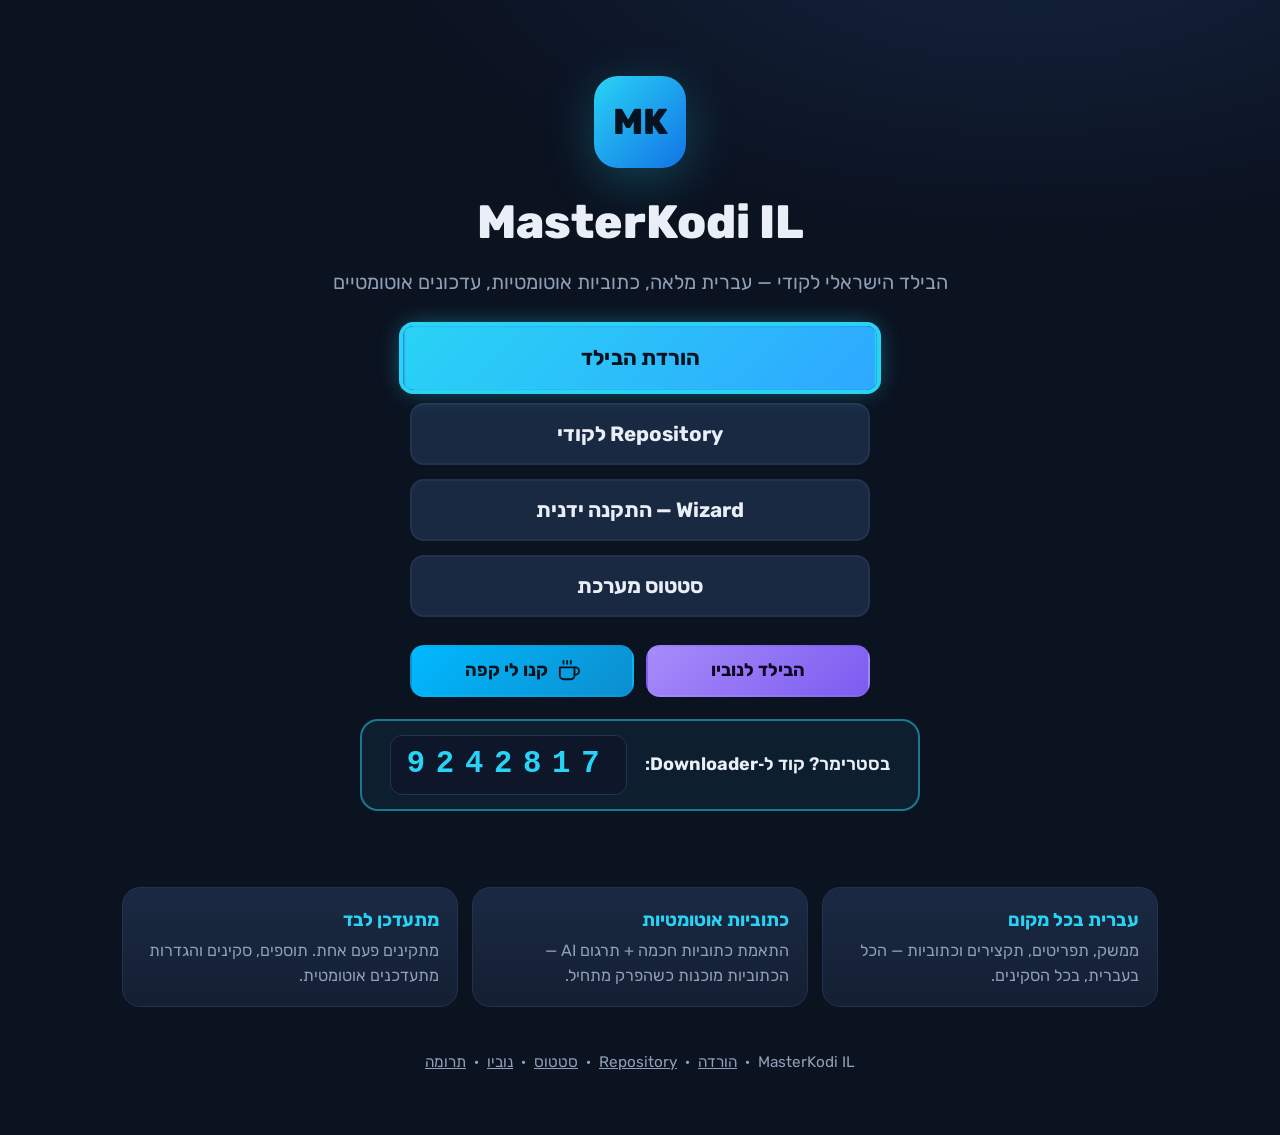
<file: index.html>
<!DOCTYPE html>
<html lang="he" dir="rtl">
<head>
<meta charset="UTF-8">
<meta name="viewport" content="width=device-width, initial-scale=1.0">
<title>MasterKodi IL — הבילד הישראלי לקודי</title>
<link rel="preconnect" href="https://fonts.gstatic.com" crossorigin>
<link href="https://fonts.googleapis.com/css2?family=Rubik:wght@400;600;700;800&display=swap" rel="stylesheet">
<link rel="stylesheet" href="assets/site.css?v=2">
<style>
  .hero { text-align: center; padding: 48px 0 34px; }
  .hero .biglogo {
    width: 92px; height: 92px; border-radius: 24px; margin: 0 auto 18px;
    background: linear-gradient(135deg, var(--accent) 0%, #1273e6 100%);
    display: grid; place-items: center; font-weight: 800; font-size: 2rem; color: #06121f;
    box-shadow: 0 12px 50px rgba(41,211,245,.25);
  }
  .hero h1 { font-size: 2.6rem; font-weight: 800; }
  .hero p { color: var(--muted); font-size: 1.1rem; margin-top: 8px; }
  .cta { display: flex; flex-direction: column; gap: 14px; max-width: 460px; margin: 30px auto 0; }
  .feat { display: grid; gap: 14px; margin-top: 42px; }
  @media (min-width: 760px) { .feat { grid-template-columns: repeat(3, 1fr); } }
  .feat .card { padding: 18px; }
  .dlcode {
    display: flex; flex-wrap: wrap; align-items: center; justify-content: center; gap: 10px 18px;
    border: 2px solid rgba(41,211,245,.5); background: rgba(41,211,245,.07);
    border-radius: var(--radius); padding: 14px 20px; margin: 22px auto 0; max-width: 560px; text-align: center;
  }
  .dlcode .lbl { font-size: 1rem; font-weight: 600; }
  .dlcode .code {
    font-family: Consolas, Menlo, monospace; direction: ltr;
    font-size: 1.7rem; font-weight: 800; letter-spacing: .35em; padding-inline-start: .35em;
    color: var(--accent); background: var(--bg2); border: 1px solid var(--line);
    border-radius: 12px; padding: 5px 16px;
  }
  .feat h3 { font-size: 1.02rem; margin-bottom: 4px; color: var(--accent); }
  .feat p { font-size: .9rem; color: var(--muted); }

  /* Nuvio + support: a compact pair under the main CTAs, so they are reachable
     without scrolling but never compete with "הורדת הבילד" */
  .herolinks { display: grid; grid-template-columns: 1fr 1fr; gap: 12px; margin-top: 14px; }
  .herolinks .btn { min-height: 52px; font-size: 1rem; padding: 10px 14px; }
  .herolinks .btn svg { width: 22px; height: 22px; flex: none; }

</style>
</head>
<body>
<div class="wrap">

  <div class="hero">
    <div class="biglogo">MK</div>
    <h1>MasterKodi IL</h1>
    <p>הבילד הישראלי לקודי — עברית מלאה, כתוביות אוטומטיות, עדכונים אוטומטיים</p>

    <div class="cta">
      <a class="btn" id="firstfocus" href="download/">הורדת הבילד</a>
      <a class="btn secondary" href="repository/">Repository לקודי</a>
      <a class="btn secondary" href="wizard/">Wizard — התקנה ידנית</a>
      <a class="btn secondary" href="status/">סטטוס מערכת</a>

      <div class="herolinks">
        <a class="btn nuvio" href="https://asafnuvio.asaf27064.workers.dev/"
           target="_blank" rel="noopener">הבילד לנוביו</a>
        <a class="btn kofi" href="https://ko-fi.com/A6U326F2LR"
           target="_blank" rel="noopener">
          <svg width="24" height="24" viewBox="0 0 24 24" fill="none" stroke="currentColor" stroke-width="2"
               stroke-linecap="round" stroke-linejoin="round" aria-hidden="true">
            <path d="M18 8h1a4 4 0 0 1 0 8h-1"></path>
            <path d="M2 8h16v9a4 4 0 0 1-4 4H6a4 4 0 0 1-4-4Z"></path>
            <line x1="6" y1="1" x2="6" y2="4"></line>
            <line x1="10" y1="1" x2="10" y2="4"></line>
            <line x1="14" y1="1" x2="14" y2="4"></line>
          </svg>
          קנו לי קפה
        </a>
      </div>
    </div>

    <div class="dlcode">
      <span class="lbl">בסטרימר? קוד ל‑<b>Downloader</b>:</span>
      <span class="code">9242817</span>
    </div>
  </div>

  <div class="feat">
    <div class="card">
      <h3>עברית בכל מקום</h3>
      <p>ממשק, תפריטים, תקצירים וכתוביות — הכל בעברית, בכל הסקינים.</p>
    </div>
    <div class="card">
      <h3>כתוביות אוטומטיות</h3>
      <p>התאמת כתוביות חכמה + תרגום AI — הכתוביות מוכנות כשהפרק מתחיל.</p>
    </div>
    <div class="card">
      <h3>מתעדכן לבד</h3>
      <p>מתקינים פעם אחת. תוספים, סקינים והגדרות מתעדכנים אוטומטית.</p>
    </div>
  </div>


  <div class="footer">MasterKodi IL &nbsp;·&nbsp; <a href="download/">הורדה</a> &nbsp;·&nbsp; <a href="repository/">Repository</a> &nbsp;·&nbsp; <a href="status/">סטטוס</a> &nbsp;·&nbsp; <a href="https://asafnuvio.asaf27064.workers.dev/" target="_blank" rel="noopener">נוביו</a> &nbsp;·&nbsp; <a href="https://ko-fi.com/A6U326F2LR" target="_blank" rel="noopener">תרומה</a></div>
</div>
<script>
  var f = document.getElementById('firstfocus');
  if (f) setTimeout(function () { f.focus(); }, 300);
</script>
</body>
</html>
</file>
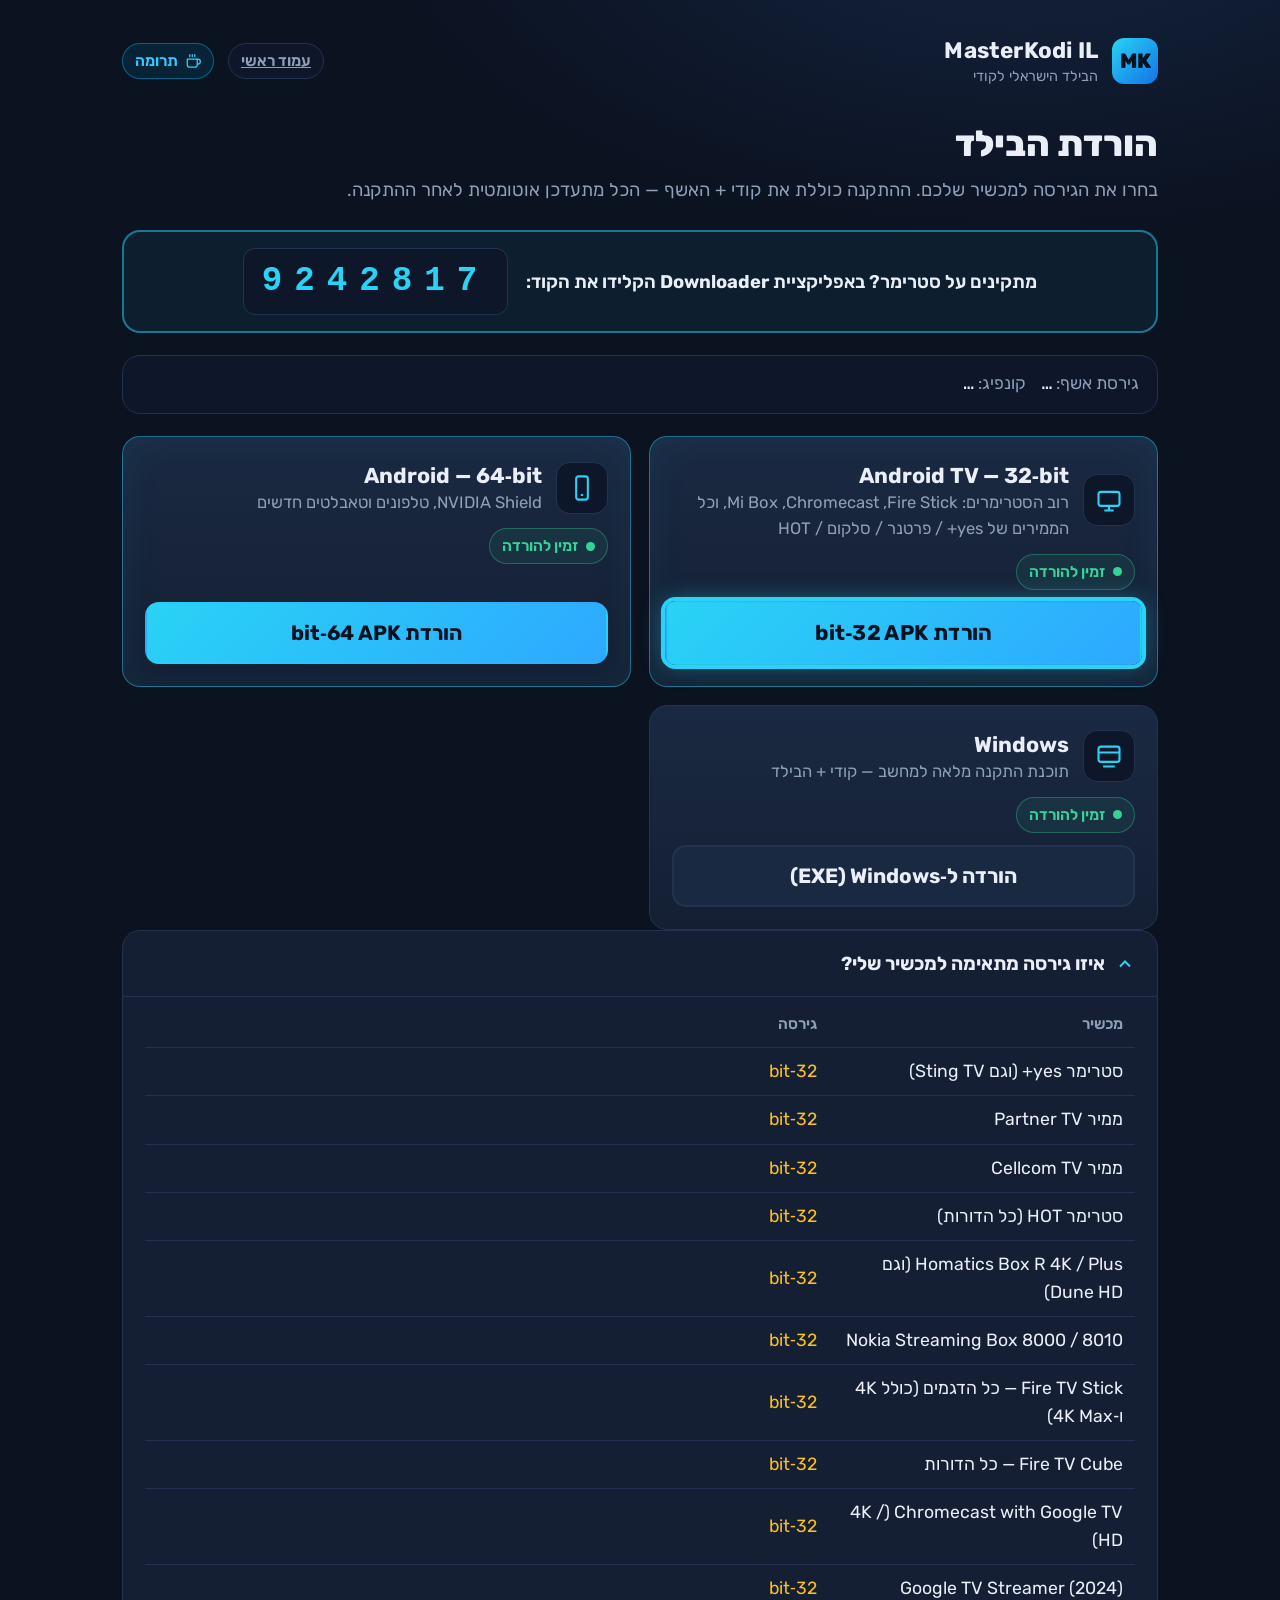
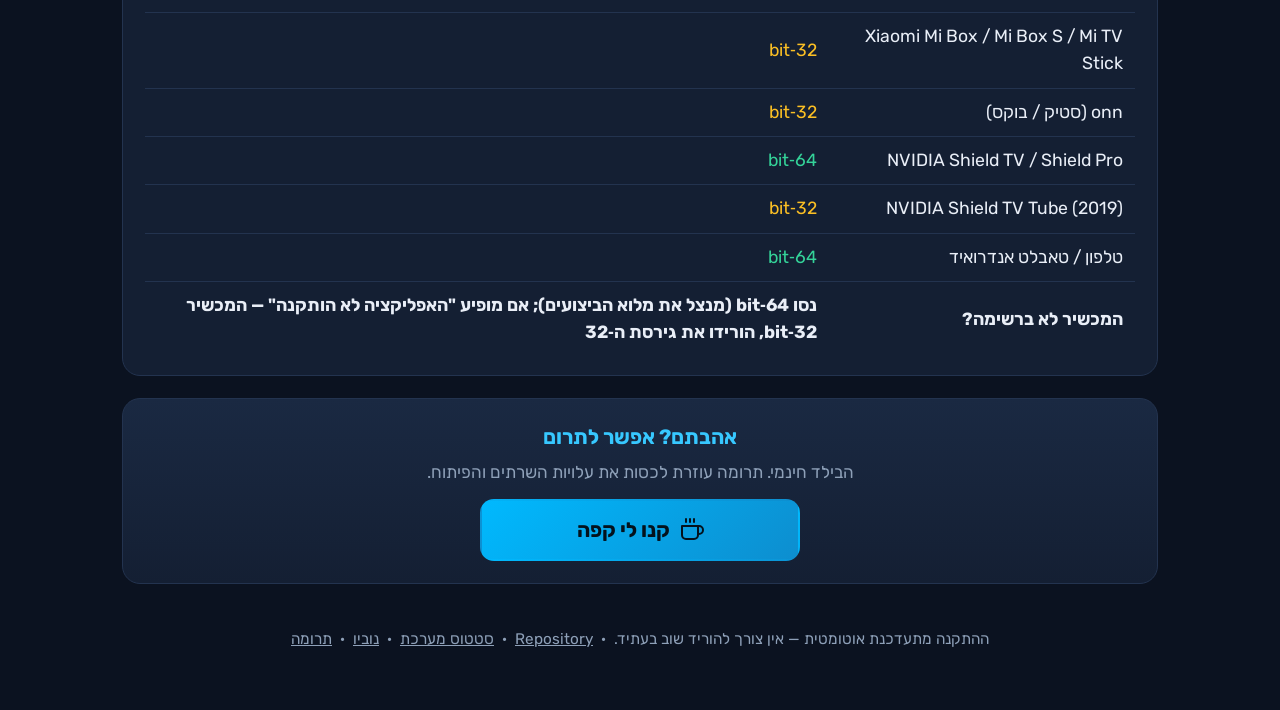
<file: download/index.html>
<!DOCTYPE html>
<html lang="he" dir="rtl">
<head>
<meta charset="UTF-8">
<meta name="viewport" content="width=device-width, initial-scale=1.0">
<title>הורדה — MasterKodi IL</title>
<link rel="preconnect" href="https://fonts.gstatic.com" crossorigin>
<link href="https://fonts.googleapis.com/css2?family=Rubik:wght@400;600;700;800&display=swap" rel="stylesheet">
<link rel="stylesheet" href="../assets/site.css?v=2">
<style>
  .statusbar {
    display: flex; flex-wrap: wrap; align-items: center; gap: 10px 16px;
    border: 1px solid var(--line); background: var(--bg2);
    border-radius: var(--radius); padding: 14px 18px; margin-bottom: 22px;
    font-size: .95rem;
  }
  .statusbar .kv { color: var(--muted); }
  .statusbar .kv b { color: var(--text); font-weight: 700; }
  .dl-card { display: flex; flex-direction: column; gap: 12px; height: 100%; }
  .dl-card .head { display: flex; align-items: center; gap: 14px; }
  .dl-card .ico {
    width: 52px; height: 52px; border-radius: 14px; flex: none;
    background: var(--bg2); border: 1px solid var(--line);
    display: grid; place-items: center; color: var(--accent);
  }
  .dl-card h3 { font-size: 1.2rem; }
  .dl-card .sub { color: var(--muted); font-size: .92rem; margin-top: -2px; }
  .dl-card .meta { display: flex; flex-wrap: wrap; gap: 8px; align-items: center; min-height: 30px; }
  .dl-card .btn { margin-top: auto; }
  .primary-card { border-color: rgba(41,211,245,.45); box-shadow: 0 0 40px rgba(41,211,245,.07) inset; }
  .hint { font-size: .85rem; color: var(--muted); }
  details.dev summary .chev { transition: transform .15s; color: var(--accent); flex: none; }
  details.dev[open] summary .chev { transform: rotate(180deg); }
  .dlcode {
    display: flex; flex-wrap: wrap; align-items: center; justify-content: center; gap: 10px 18px;
    border: 2px solid rgba(41,211,245,.5); background: rgba(41,211,245,.07);
    border-radius: var(--radius); padding: 16px 20px; margin-bottom: 22px; text-align: center;
  }
  .dlcode .lbl { font-size: 1.02rem; font-weight: 600; }
  .dlcode .code {
    font-family: Consolas, Menlo, monospace; direction: ltr;
    font-size: 1.9rem; font-weight: 800; letter-spacing: .35em; padding-inline-start: .35em;
    color: var(--accent); background: var(--bg2); border: 1px solid var(--line);
    border-radius: 12px; padding: 6px 18px;
  }
</style>
</head>
<body>
<div class="wrap">

  <div class="site-head">
    <div class="logo">MK</div>
    <div>
      <div class="t1">MasterKodi IL</div>
      <div class="t2">הבילד הישראלי לקודי</div>
    </div>
    <div class="spacer"></div>
    <a class="badge" href="../">עמוד ראשי</a>
    <a class="badge kofi" href="https://ko-fi.com/A6U326F2LR" target="_blank" rel="noopener" title="תרומה לפרויקט"><svg width="24" height="24" viewBox="0 0 24 24" fill="none" stroke="currentColor" stroke-width="2" stroke-linecap="round" stroke-linejoin="round" aria-hidden="true"><path d="M18 8h1a4 4 0 0 1 0 8h-1"></path><path d="M2 8h16v9a4 4 0 0 1-4 4H6a4 4 0 0 1-4-4Z"></path><line x1="6" y1="1" x2="6" y2="4"></line><line x1="10" y1="1" x2="10" y2="4"></line><line x1="14" y1="1" x2="14" y2="4"></line></svg> תרומה</a>
  </div>

  <h1 class="page">הורדת הבילד</h1>
  <p class="lead">בחרו את הגירסה למכשיר שלכם. ההתקנה כוללת את קודי + האשף — הכל מתעדכן אוטומטית לאחר ההתקנה.</p>

  <div class="dlcode">
    <span class="lbl">מתקינים על סטרימר? באפליקציית <b>Downloader</b> הקלידו את הקוד:</span>
    <span class="code">9242817</span>
  </div>

  <!-- live status -->
  <div class="statusbar" id="statusbar">
    <span class="badge" id="global-badge"><span class="dot"></span><span id="global-badge-text">בודק סטטוס…</span></span>
    <span class="kv">גירסת אשף: <b id="wiz-ver" class="mono">…</b></span>
    <span class="kv">קונפיג: <b id="cfg-ver" class="mono">…</b></span>
    <span class="kv" id="fleet-updated"></span>
  </div>

  <div class="grid g2">

    <!-- Android 32 - most streamers -->
    <div class="card dl-card primary-card">
      <div class="head">
        <div class="ico">
          <svg width="28" height="28" viewBox="0 0 24 24" fill="none" stroke="currentColor" stroke-width="1.8"><rect x="3" y="5" width="18" height="12" rx="2"/><path d="M8 21h8M12 17v4"/></svg>
        </div>
        <div>
          <h3>Android TV — 32‑bit</h3>
          <div class="sub">רוב הסטרימרים: Fire Stick‏, Chromecast‏, Mi Box‏, וכל הממירים של yes+‏ / פרטנר / סלקום / HOT</div>
        </div>
      </div>
      <div class="meta">
        <span class="badge" data-badge="apk32"><span class="dot"></span><span data-badge-text="apk32">…</span></span>
        <span class="hint" data-built="MasterKodiIL-armeabi-v7a.apk"></span>
      </div>
      <a class="btn" id="firstfocus" href="https://github.com/asaf27064/MasterKodi-IL-Build/releases/download/installers/MasterKodiIL-armeabi-v7a.apk">
        הורדת APK ‏32‑bit
      </a>
    </div>

    <!-- Android 64 -->
    <div class="card dl-card primary-card">
      <div class="head">
        <div class="ico">
          <svg width="28" height="28" viewBox="0 0 24 24" fill="none" stroke="currentColor" stroke-width="1.8"><rect x="7" y="2" width="10" height="20" rx="2"/><path d="M11 18h2"/></svg>
        </div>
        <div>
          <h3>Android — 64‑bit</h3>
          <div class="sub">NVIDIA Shield‏, טלפונים וטאבלטים חדשים</div>
        </div>
      </div>
      <div class="meta">
        <span class="badge" data-badge="apk"><span class="dot"></span><span data-badge-text="apk">…</span></span>
        <span class="hint" data-built="MasterKodiIL-arm64-v8a.apk"></span>
      </div>
      <a class="btn" href="https://github.com/asaf27064/MasterKodi-IL-Build/releases/download/installers/MasterKodiIL-arm64-v8a.apk">
        הורדת APK ‏64‑bit
      </a>
    </div>

    <!-- Windows -->
    <div class="card dl-card">
      <div class="head">
        <div class="ico">
          <svg width="28" height="28" viewBox="0 0 24 24" fill="none" stroke="currentColor" stroke-width="1.8"><rect x="3" y="4" width="18" height="13" rx="2"/><path d="M3 9h18M7 21h10"/></svg>
        </div>
        <div>
          <h3>Windows</h3>
          <div class="sub">תוכנת התקנה מלאה למחשב — קודי + הבילד</div>
        </div>
      </div>
      <div class="meta">
        <span class="badge" data-badge="exe"><span class="dot"></span><span data-badge-text="exe">…</span></span>
        <span class="hint" data-built="MasterKodiIL_Setup.exe"></span>
      </div>
      <a class="btn secondary" href="https://github.com/asaf27064/MasterKodi-IL-Build/releases/download/installers/MasterKodiIL_Setup.exe">
        הורדה ל‑Windows‏ (EXE)
      </a>
    </div>


  </div>

    <!-- which device -->
    <details class="dev card" style="padding:0" open>
      <summary>
        <svg class="chev" width="20" height="20" viewBox="0 0 24 24" fill="none" stroke="currentColor" stroke-width="2.4"><path d="M6 9l6 6 6-6"/></svg>
        איזו גירסה מתאימה למכשיר שלי?
      </summary>
      <div class="inner">
        <table class="clean">
          <tr><th>מכשיר</th><th>גירסה</th></tr>
          <tr><td>סטרימר yes+‏ (וגם Sting TV)</td><td style="color:var(--warn)">32‑bit</td></tr>
          <tr><td>ממיר Partner TV</td><td style="color:var(--warn)">32‑bit</td></tr>
          <tr><td>ממיר Cellcom TV</td><td style="color:var(--warn)">32‑bit</td></tr>
          <tr><td>סטרימר HOT‏ (כל הדורות)</td><td style="color:var(--warn)">32‑bit</td></tr>
          <tr><td>Homatics Box R 4K / Plus‏ (וגם Dune HD)</td><td style="color:var(--warn)">32‑bit</td></tr>
          <tr><td>Nokia Streaming Box 8000 / 8010</td><td style="color:var(--warn)">32‑bit</td></tr>
          <tr><td>Fire TV Stick — כל הדגמים (כולל 4K ו‑4K Max)</td><td style="color:var(--warn)">32‑bit</td></tr>
          <tr><td>Fire TV Cube — כל הדורות</td><td style="color:var(--warn)">32‑bit</td></tr>
          <tr><td>Chromecast with Google TV‏ (4K / HD)</td><td style="color:var(--warn)">32‑bit</td></tr>
          <tr><td>Google TV Streamer (2024)</td><td style="color:var(--warn)">32‑bit</td></tr>
          <tr><td>Xiaomi Mi Box / Mi Box S / Mi TV Stick</td><td style="color:var(--warn)">32‑bit</td></tr>
          <tr><td>onn‏ (סטיק / בוקס)</td><td style="color:var(--warn)">32‑bit</td></tr>
          <tr><td>NVIDIA Shield TV / Shield Pro</td><td style="color:var(--good)">64‑bit</td></tr>
          <tr><td>NVIDIA Shield TV Tube (2019)</td><td style="color:var(--warn)">32‑bit</td></tr>
          <tr><td>טלפון / טאבלט אנדרואיד</td><td style="color:var(--good)">64‑bit</td></tr>
          <tr><td><b>המכשיר לא ברשימה?</b></td><td><b>נסו 64‑bit (מנצל את מלוא הביצועים); אם מופיע "האפליקציה לא הותקנה" — המכשיר 32‑bit, הורידו את גירסת ה‑32</b></td></tr>
        </table>
      </div>
    </details>

  <div class="card support">
    <h3>אהבתם? אפשר לתרום</h3>
    <p>הבילד חינמי. תרומה עוזרת לכסות את עלויות השרתים והפיתוח.</p>
    <a class="btn kofi" href="https://ko-fi.com/A6U326F2LR" target="_blank" rel="noopener"><svg width="24" height="24" viewBox="0 0 24 24" fill="none" stroke="currentColor" stroke-width="2" stroke-linecap="round" stroke-linejoin="round" aria-hidden="true"><path d="M18 8h1a4 4 0 0 1 0 8h-1"></path><path d="M2 8h16v9a4 4 0 0 1-4 4H6a4 4 0 0 1-4-4Z"></path><line x1="6" y1="1" x2="6" y2="4"></line><line x1="10" y1="1" x2="10" y2="4"></line><line x1="14" y1="1" x2="14" y2="4"></line></svg> קנו לי קפה</a>
  </div>

  <div class="footer">
    ההתקנה מתעדכנת אוטומטית — אין צורך להוריד שוב בעתיד.
    &nbsp;·&nbsp; <a href="../repository/">Repository</a>
    &nbsp;·&nbsp; <a href="../status/">סטטוס מערכת</a>
    &nbsp;·&nbsp; <a href="https://asafnuvio.asaf27064.workers.dev/" target="_blank" rel="noopener">נוביו</a> &nbsp;·&nbsp; <a href="https://ko-fi.com/A6U326F2LR" target="_blank" rel="noopener">תרומה</a>
  </div>
</div>

<script>
(function () {
  var REPO = 'asaf27064/MasterKodi-IL-Build';
  var $ = function (s) { return document.querySelector(s); };
  var $$ = function (s) { return document.querySelectorAll(s); };

  function relTime(iso) {
    var d = new Date(iso), diff = (Date.now() - d.getTime()) / 1000;
    if (diff < 3600) return 'לפני ' + Math.max(1, Math.round(diff / 60)) + ' דקות';
    if (diff < 86400) return 'לפני ' + Math.round(diff / 3600) + ' שעות';
    if (diff < 172800) return 'אתמול';
    return 'לפני ' + Math.round(diff / 86400) + ' ימים';
  }
  function get(u) {
    return fetch(u, { cache: 'no-store' }).then(function (r) {
      if (!r.ok) throw new Error(r.status);
      return r.json();
    });
  }
  function setBadge(key, cls, text) {
    $$('[data-badge="' + key + '"]').forEach(function (b) { b.className = 'badge ' + cls; });
    $$('[data-badge-text="' + key + '"]').forEach(function (b) { b.textContent = text; });
  }

  function refresh() {
    // 1) fleet versions from the manifest
    get('https://raw.githubusercontent.com/' + REPO + '/main/manifest.json?ts=' + Date.now())
      .then(function (m) {
        var wiz = (m.addons || []).filter(function (a) { return a.id === 'plugin.program.masterkodi.il.wizard'; })[0];
        if (wiz) $('#wiz-ver').textContent = wiz.version;
        if (m.config) $('#cfg-ver').textContent = m.config.version;
        if (m.generated_utc) $('#fleet-updated').textContent = 'עודכן ' + relTime(m.generated_utc);
      }).catch(function () {});

    // 2) installer freshness
    get('https://api.github.com/repos/' + REPO + '/releases/tags/installers')
      .then(function (rel) {
        (rel.assets || []).forEach(function (a) {
          $$('[data-built="' + a.name + '"]').forEach(function (el) {
            el.textContent = 'נבנה ' + relTime(a.updated_at);
          });
        });
      }).catch(function () {});

    // 3) is a new build running right now?
    get('https://api.github.com/repos/' + REPO + '/actions/runs?per_page=25')
      .then(function (r) {
        var live = (r.workflow_runs || []).filter(function (w) {
          return (w.status === 'in_progress' || w.status === 'queued');
        }).map(function (w) { return w.name; });
        var apkBuilding = live.indexOf('build-apk') !== -1;
        var exeBuilding = live.indexOf('build-exe') !== -1;
        var fleetBuilding = live.indexOf('build-and-release') !== -1;

        setBadge('apk',  apkBuilding ? 'warn' : 'good', apkBuilding ? 'גירסה חדשה נבנית כעת' : 'הגירסה האחרונה');
        setBadge('apk32', apkBuilding ? 'warn' : 'good', apkBuilding ? 'גירסה חדשה נבנית כעת' : 'הגירסה האחרונה');
        setBadge('exe',  exeBuilding ? 'warn' : 'good', exeBuilding ? 'גירסה חדשה נבנית כעת' : 'הגירסה האחרונה');

        var g = $('#global-badge'), gt = $('#global-badge-text');
        if (apkBuilding || exeBuilding || fleetBuilding) {
          g.className = 'badge warn';
          gt.textContent = 'עדכון חדש בבנייה כעת — אפשר להוריד, הכל יתעדכן אוטומטית';
        } else {
          g.className = 'badge good';
          gt.textContent = 'הכל מעודכן';
        }
      }).catch(function () {
        var g = $('#global-badge');
        if (g) g.style.display = 'none';
        ['apk', 'apk32', 'exe'].forEach(function (k) { setBadge(k, 'good', 'זמין להורדה'); });
      });
  }

  refresh();
  setInterval(refresh, 90000);

  // TV remotes: land focus on the primary download button
  var f = document.getElementById('firstfocus');
  if (f) setTimeout(function () { f.focus(); }, 300);
})();
</script>
</body>
</html>
</file>
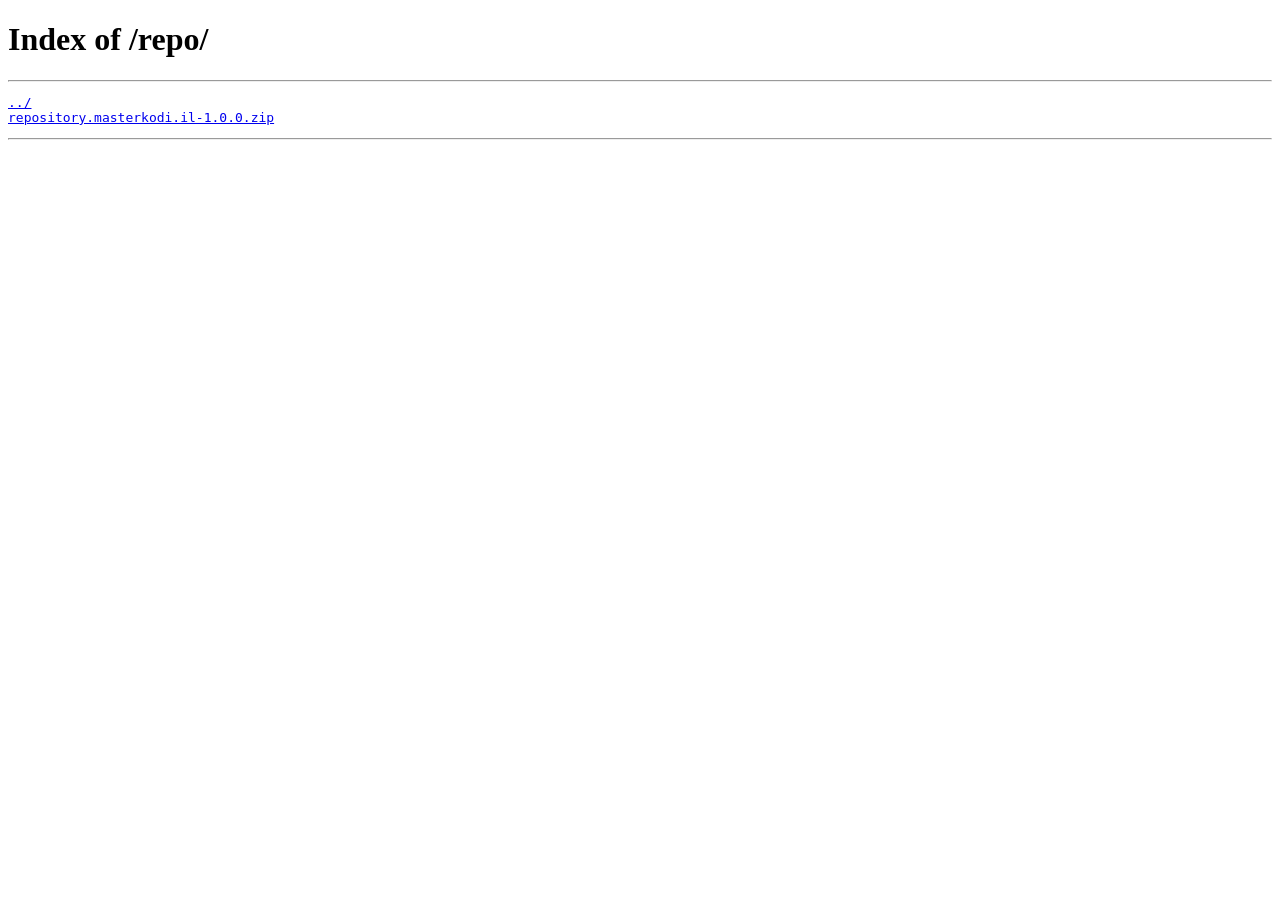
<file: repo/index.html>
<!DOCTYPE html>
<html>
<head><title>Index of /repo/</title></head>
<body>
<h1>Index of /repo/</h1>
<hr>
<pre>
<a href="../">../</a>
<a href="repository.masterkodi.il-1.0.0.zip">repository.masterkodi.il-1.0.0.zip</a>
</pre>
<hr>
</body>
</html>
</file>
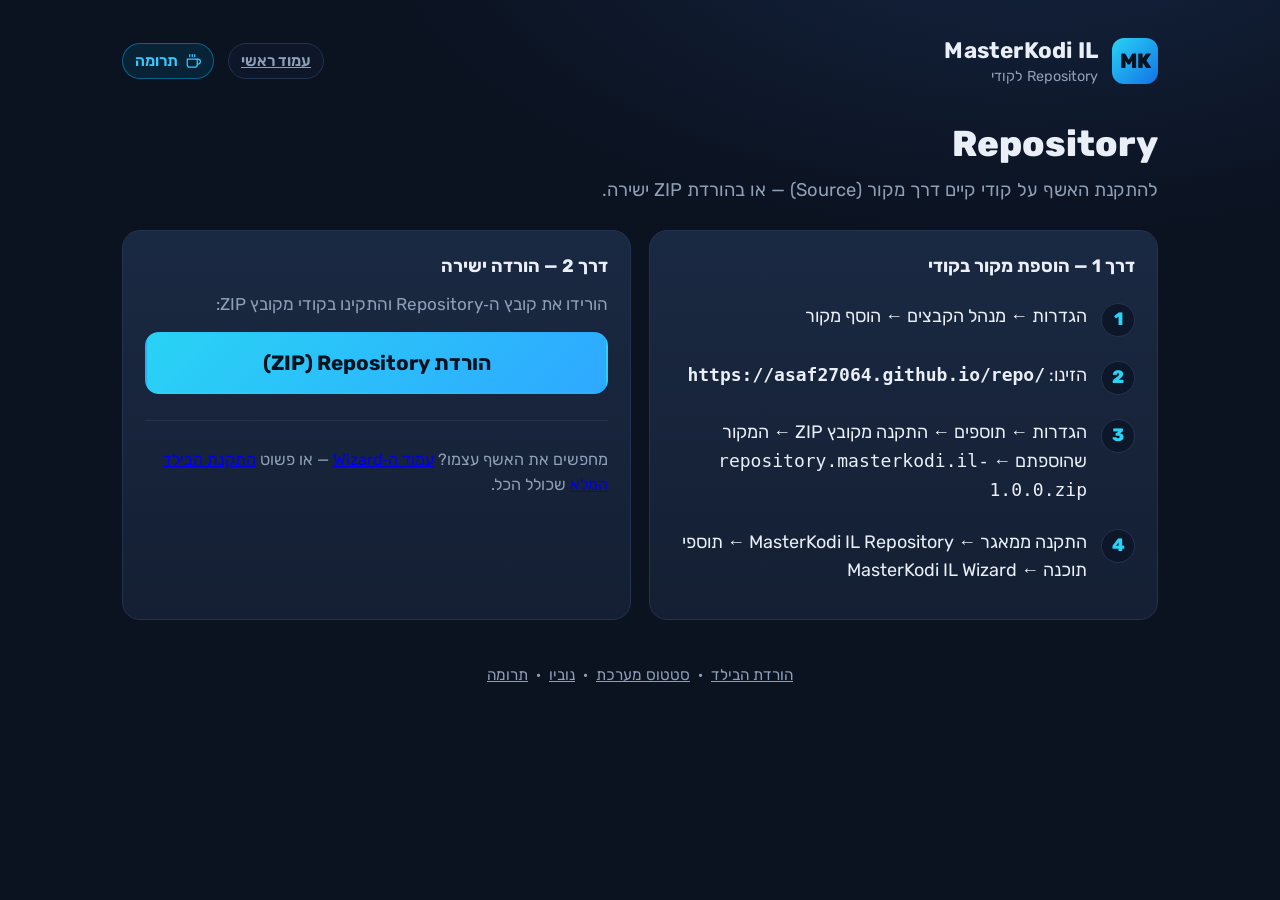
<file: repository/index.html>
<!DOCTYPE html>
<html lang="he" dir="rtl">
<head>
<meta charset="UTF-8">
<meta name="viewport" content="width=device-width, initial-scale=1.0">
<title>Repository — MasterKodi IL</title>
<link rel="preconnect" href="https://fonts.gstatic.com" crossorigin>
<link href="https://fonts.googleapis.com/css2?family=Rubik:wght@400;600;700;800&display=swap" rel="stylesheet">
<link rel="stylesheet" href="../assets/site.css?v=2">
<style>
  .step { display: flex; gap: 14px; padding: 12px 0; }
  .step .num {
    width: 34px; height: 34px; flex: none; border-radius: 50%;
    background: var(--bg2); border: 1px solid var(--line); color: var(--accent);
    display: grid; place-items: center; font-weight: 800;
  }
</style>
</head>
<body>
<div class="wrap">

  <div class="site-head">
    <div class="logo">MK</div>
    <div>
      <div class="t1">MasterKodi IL</div>
      <div class="t2">Repository לקודי</div>
    </div>
    <div class="spacer"></div>
    <a class="badge" href="../">עמוד ראשי</a>
    <a class="badge kofi" href="https://ko-fi.com/A6U326F2LR" target="_blank" rel="noopener" title="תרומה לפרויקט"><svg width="24" height="24" viewBox="0 0 24 24" fill="none" stroke="currentColor" stroke-width="2" stroke-linecap="round" stroke-linejoin="round" aria-hidden="true"><path d="M18 8h1a4 4 0 0 1 0 8h-1"></path><path d="M2 8h16v9a4 4 0 0 1-4 4H6a4 4 0 0 1-4-4Z"></path><line x1="6" y1="1" x2="6" y2="4"></line><line x1="10" y1="1" x2="10" y2="4"></line><line x1="14" y1="1" x2="14" y2="4"></line></svg> תרומה</a>
  </div>

  <h1 class="page">Repository</h1>
  <p class="lead">להתקנת האשף על קודי קיים דרך מקור (Source) — או בהורדת ZIP ישירה.</p>

  <div class="grid g2">
    <div class="card">
      <div style="font-weight:700; margin-bottom:10px">דרך 1 — הוספת מקור בקודי</div>
      <div class="step"><div class="num">1</div><div>הגדרות ← מנהל הקבצים ← הוסף מקור</div></div>
      <div class="step"><div class="num">2</div><div>הזינו: <b class="mono">https://asaf27064.github.io/repo/</b></div></div>
      <div class="step"><div class="num">3</div><div>הגדרות ← תוספים ← התקנה מקובץ ZIP ← המקור שהוספתם ← <span class="mono">repository.masterkodi.il-1.0.0.zip</span></div></div>
      <div class="step"><div class="num">4</div><div>התקנה ממאגר ← MasterKodi IL Repository ← תוספי תוכנה ← MasterKodi IL Wizard</div></div>
    </div>

    <div class="card">
      <div style="font-weight:700; margin-bottom:10px">דרך 2 — הורדה ישירה</div>
      <p class="muted" style="font-size:.95rem; margin-bottom:14px">הורידו את קובץ ה‑Repository והתקינו בקודי מקובץ ZIP:</p>
      <a class="btn" href="../zips/repository.masterkodi.il/repository.masterkodi.il-1.0.0.zip">הורדת Repository‏ (ZIP)</a>
      <hr class="sep">
      <p class="muted" style="font-size:.9rem">מחפשים את האשף עצמו? <a href="../wizard/">עמוד ה‑Wizard</a> — או פשוט <a href="../download/">התקנת הבילד המלא</a> שכולל הכל.</p>
    </div>
  </div>

  <div class="footer"><a href="../download/">הורדת הבילד</a> &nbsp;·&nbsp; <a href="../status/">סטטוס מערכת</a>
    &nbsp;·&nbsp; <a href="https://asafnuvio.asaf27064.workers.dev/" target="_blank" rel="noopener">נוביו</a> &nbsp;·&nbsp; <a href="https://ko-fi.com/A6U326F2LR" target="_blank" rel="noopener">תרומה</a></div>
</div>
</body>
</html>
</file>
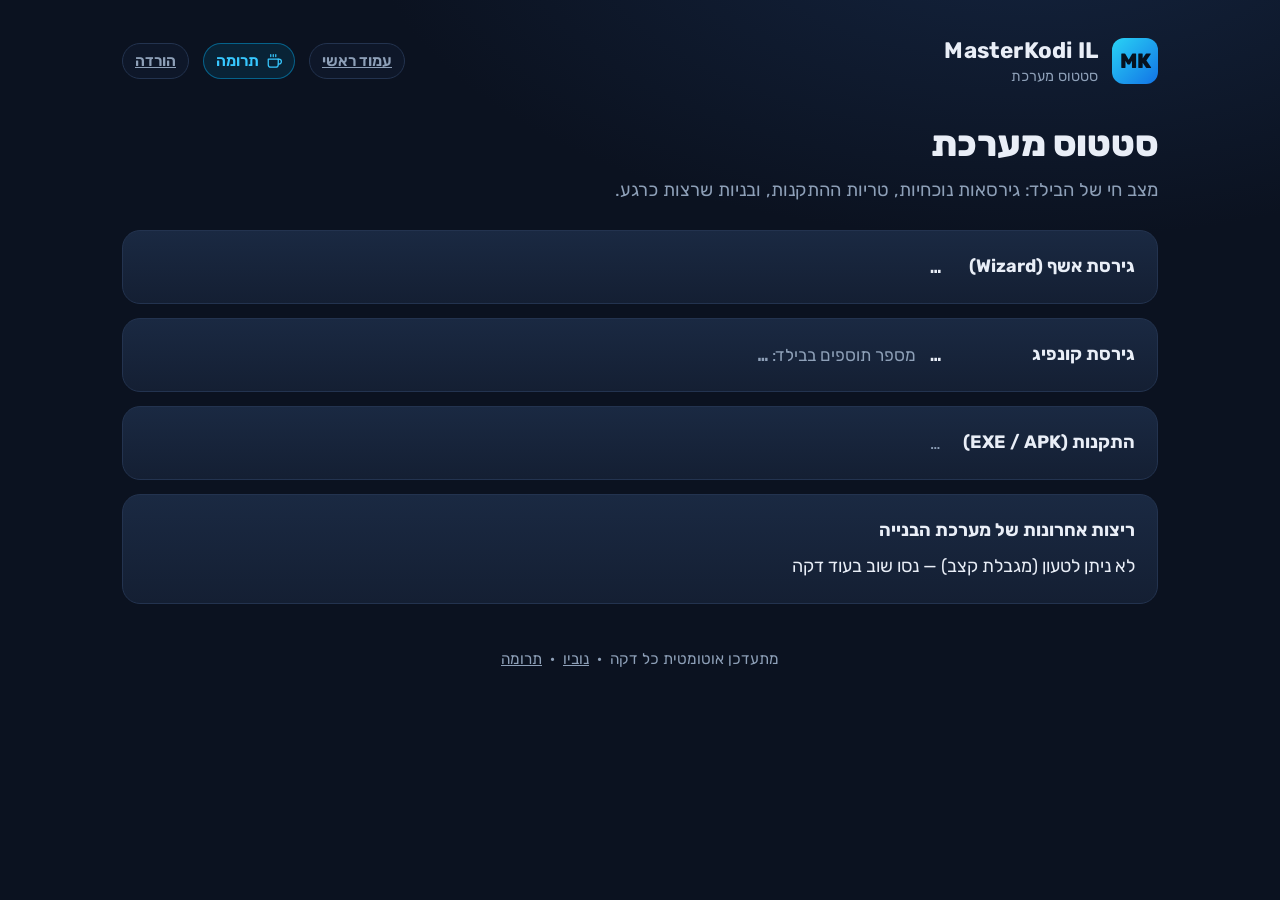
<file: status/index.html>
<!DOCTYPE html>
<html lang="he" dir="rtl">
<head>
<meta charset="UTF-8">
<meta name="viewport" content="width=device-width, initial-scale=1.0">
<title>סטטוס מערכת — MasterKodi IL</title>
<link rel="preconnect" href="https://fonts.gstatic.com" crossorigin>
<link href="https://fonts.googleapis.com/css2?family=Rubik:wght@400;600;700;800&display=swap" rel="stylesheet">
<link rel="stylesheet" href="../assets/site.css?v=2">
<style>
  .rows { display: grid; gap: 14px; }
  .rowcard { display: flex; align-items: center; gap: 14px; flex-wrap: wrap; }
  .rowcard .name { font-weight: 700; min-width: 180px; }
  .rowcard .val { color: var(--muted); font-size: .95rem; }
  .runline { display: flex; align-items: center; gap: 10px; padding: 9px 0; border-bottom: 1px solid var(--line); font-size: .95rem; }
  .runline:last-child { border-bottom: 0; }
  .runline .nm { font-weight: 600; min-width: 170px; }
  .runline .tm { color: var(--muted); margin-inline-start: auto; font-size: .85rem; }
  .ok { color: var(--good); } .run { color: var(--warn); } .fail { color: var(--bad); }
</style>
</head>
<body>
<div class="wrap">

  <div class="site-head">
    <div class="logo">MK</div>
    <div>
      <div class="t1">MasterKodi IL</div>
      <div class="t2">סטטוס מערכת</div>
    </div>
    <div class="spacer"></div>
    <a class="badge" href="../">עמוד ראשי</a>
    <a class="badge kofi" href="https://ko-fi.com/A6U326F2LR" target="_blank" rel="noopener" title="תרומה לפרויקט"><svg width="24" height="24" viewBox="0 0 24 24" fill="none" stroke="currentColor" stroke-width="2" stroke-linecap="round" stroke-linejoin="round" aria-hidden="true"><path d="M18 8h1a4 4 0 0 1 0 8h-1"></path><path d="M2 8h16v9a4 4 0 0 1-4 4H6a4 4 0 0 1-4-4Z"></path><line x1="6" y1="1" x2="6" y2="4"></line><line x1="10" y1="1" x2="10" y2="4"></line><line x1="14" y1="1" x2="14" y2="4"></line></svg> תרומה</a>
    <a class="badge" href="../download/">הורדה</a>
  </div>

  <h1 class="page">סטטוס מערכת</h1>
  <p class="lead">מצב חי של הבילד: גירסאות נוכחיות, טריות ההתקנות, ובניות שרצות כרגע.</p>

  <div class="rows">
    <div class="card rowcard">
      <span class="name">גירסת אשף (Wizard)</span>
      <b class="mono" id="wiz-ver">…</b>
      <span class="val" id="fleet-updated"></span>
    </div>
    <div class="card rowcard">
      <span class="name">גירסת קונפיג</span>
      <b class="mono" id="cfg-ver">…</b>
      <span class="val">מספר תוספים בבילד: <b class="mono" id="addon-count">…</b></span>
    </div>
    <div class="card rowcard">
      <span class="name">התקנות (EXE / APK)</span>
      <span class="val" id="installers-line">…</span>
    </div>
    <div class="card" style="width:100%">
      <div style="font-weight:700; margin-bottom:8px">ריצות אחרונות של מערכת הבנייה</div>
      <div id="runs">טוען…</div>
    </div>
  </div>

  <div class="footer">מתעדכן אוטומטית כל דקה
    &nbsp;·&nbsp; <a href="https://asafnuvio.asaf27064.workers.dev/" target="_blank" rel="noopener">נוביו</a> &nbsp;·&nbsp; <a href="https://ko-fi.com/A6U326F2LR" target="_blank" rel="noopener">תרומה</a></div>
</div>

<script>
(function () {
  var REPO = 'asaf27064/MasterKodi-IL-Build';
  function relTime(iso) {
    var diff = (Date.now() - new Date(iso).getTime()) / 1000;
    if (diff < 3600) return 'לפני ' + Math.max(1, Math.round(diff / 60)) + ' דקות';
    if (diff < 86400) return 'לפני ' + Math.round(diff / 3600) + ' שעות';
    return 'לפני ' + Math.round(diff / 86400) + ' ימים';
  }
  function get(u) { return fetch(u, {cache: 'no-store'}).then(function (r) { if (!r.ok) throw 0; return r.json(); }); }

  function refresh() {
    get('https://raw.githubusercontent.com/' + REPO + '/main/manifest.json?ts=' + Date.now()).then(function (m) {
      var wiz = (m.addons || []).filter(function (a) { return a.id === 'plugin.program.masterkodi.il.wizard'; })[0];
      if (wiz) document.getElementById('wiz-ver').textContent = wiz.version;
      if (m.config) document.getElementById('cfg-ver').textContent = m.config.version;
      document.getElementById('addon-count').textContent = (m.addons || []).length;
      if (m.generated_utc) document.getElementById('fleet-updated').textContent = 'עודכן ' + relTime(m.generated_utc);
    }).catch(function () {});

    get('https://api.github.com/repos/' + REPO + '/releases/tags/installers').then(function (rel) {
      var parts = (rel.assets || []).map(function (a) {
        var short = a.name.indexOf('.exe') !== -1 ? 'EXE' : (a.name.indexOf('arm64') !== -1 ? 'APK 64' : 'APK 32');
        return short + ' נבנה ' + relTime(a.updated_at);
      });
      document.getElementById('installers-line').textContent = parts.join(' · ');
    }).catch(function () {});

    get('https://api.github.com/repos/' + REPO + '/actions/runs?per_page=10').then(function (r) {
      var html = '';
      (r.workflow_runs || []).slice(0, 8).forEach(function (w) {
        var cls = 'run', txt = 'רץ כעת';
        if (w.status === 'completed') {
          cls = w.conclusion === 'success' ? 'ok' : 'fail';
          txt = w.conclusion === 'success' ? 'הצליח' : 'נכשל';
        }
        html += '<div class="runline"><span class="nm mono">' + w.name + '</span>' +
                '<span class="' + cls + '">' + txt + '</span>' +
                '<span class="tm">' + relTime(w.created_at) + '</span></div>';
      });
      document.getElementById('runs').innerHTML = html || 'אין ריצות';
    }).catch(function () {
      document.getElementById('runs').textContent = 'לא ניתן לטעון (מגבלת קצב) — נסו שוב בעוד דקה';
    });
  }
  refresh();
  setInterval(refresh, 60000);
})();
</script>
</body>
</html>
</file>
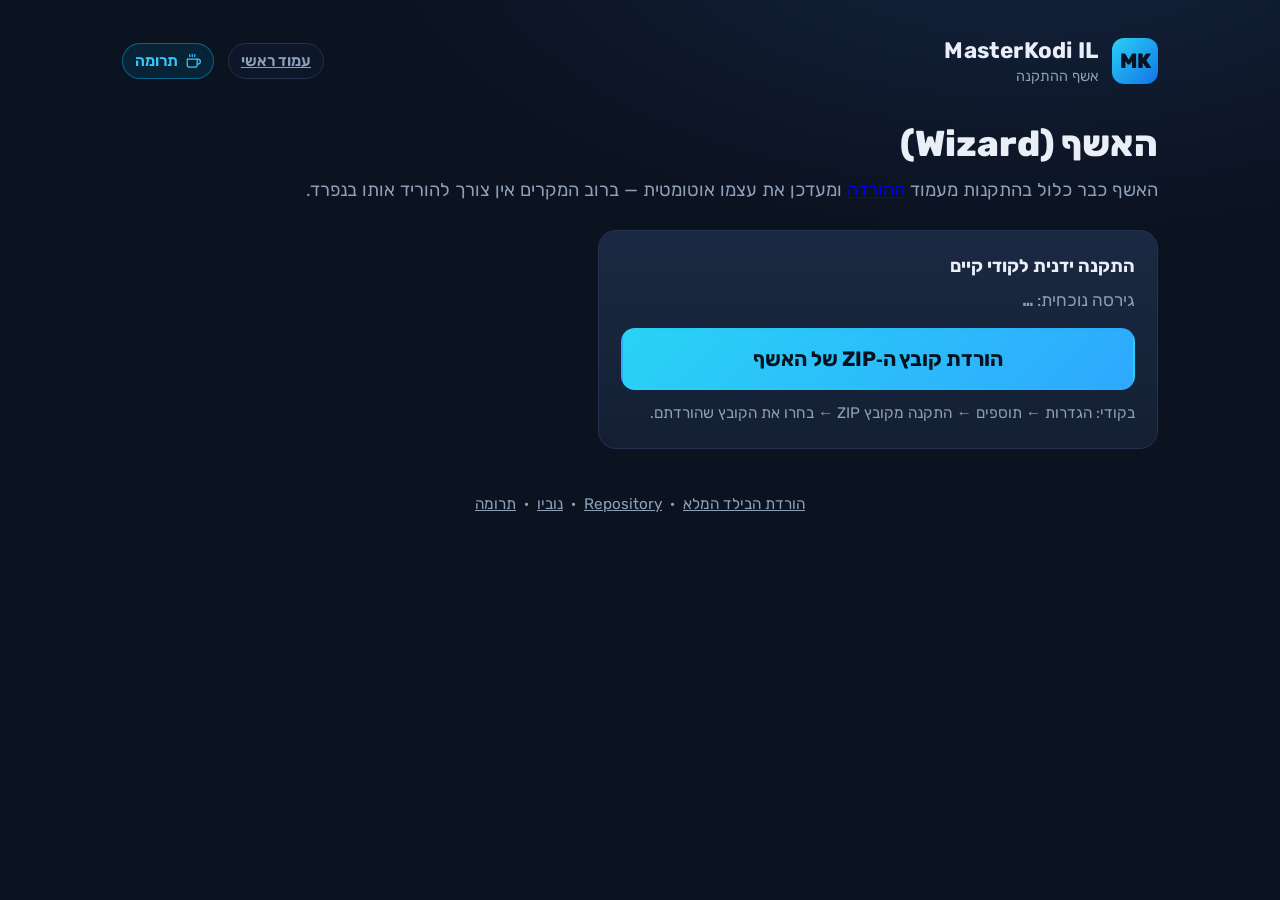
<file: wizard/index.html>
<!DOCTYPE html>
<html lang="he" dir="rtl">
<head>
<meta charset="UTF-8">
<meta name="viewport" content="width=device-width, initial-scale=1.0">
<title>Wizard — MasterKodi IL</title>
<link rel="preconnect" href="https://fonts.gstatic.com" crossorigin>
<link href="https://fonts.googleapis.com/css2?family=Rubik:wght@400;600;700;800&display=swap" rel="stylesheet">
<link rel="stylesheet" href="../assets/site.css?v=2">
</head>
<body>
<div class="wrap">

  <div class="site-head">
    <div class="logo">MK</div>
    <div>
      <div class="t1">MasterKodi IL</div>
      <div class="t2">אשף ההתקנה</div>
    </div>
    <div class="spacer"></div>
    <a class="badge" href="../">עמוד ראשי</a>
    <a class="badge kofi" href="https://ko-fi.com/A6U326F2LR" target="_blank" rel="noopener" title="תרומה לפרויקט"><svg width="24" height="24" viewBox="0 0 24 24" fill="none" stroke="currentColor" stroke-width="2" stroke-linecap="round" stroke-linejoin="round" aria-hidden="true"><path d="M18 8h1a4 4 0 0 1 0 8h-1"></path><path d="M2 8h16v9a4 4 0 0 1-4 4H6a4 4 0 0 1-4-4Z"></path><line x1="6" y1="1" x2="6" y2="4"></line><line x1="10" y1="1" x2="10" y2="4"></line><line x1="14" y1="1" x2="14" y2="4"></line></svg> תרומה</a>
  </div>

  <h1 class="page">האשף (Wizard)</h1>
  <p class="lead">
    האשף כבר כלול בהתקנות מעמוד <a href="../download/">ההורדה</a> ומעדכן את עצמו אוטומטית —
    ברוב המקרים אין צורך להוריד אותו בנפרד.
  </p>

  <div class="card" style="max-width:560px">
    <div style="font-weight:700; margin-bottom:6px">התקנה ידנית לקודי קיים</div>
    <p class="muted" style="font-size:.95rem; margin-bottom:14px">
      גירסה נוכחית: <b class="mono" id="wiz-ver">…</b>
    </p>
    <a class="btn" id="wiz-dl" href="#">הורדת קובץ ה‑ZIP של האשף</a>
    <p class="muted" style="font-size:.85rem; margin-top:12px">
      בקודי: הגדרות ← תוספים ← התקנה מקובץ ZIP ← בחרו את הקובץ שהורדתם.
    </p>
  </div>

  <div class="footer"><a href="../download/">הורדת הבילד המלא</a> &nbsp;·&nbsp; <a href="../repository/">Repository</a>
    &nbsp;·&nbsp; <a href="https://asafnuvio.asaf27064.workers.dev/" target="_blank" rel="noopener">נוביו</a> &nbsp;·&nbsp; <a href="https://ko-fi.com/A6U326F2LR" target="_blank" rel="noopener">תרומה</a></div>
</div>

<script>
(function () {
  // version + zip straight from the live manifest (instant source of truth;
  // ts param busts the raw.githubusercontent CDN cache)
  fetch('https://raw.githubusercontent.com/asaf27064/MasterKodi-IL-Build/main/manifest.json?ts=' + Date.now(), {cache: 'no-store'})
    .then(function (r) { return r.json(); })
    .then(function (m) {
      var wiz = (m.addons || []).filter(function (a) { return a.id === 'plugin.program.masterkodi.il.wizard'; })[0];
      if (!wiz) return;
      document.getElementById('wiz-ver').textContent = wiz.version;
      document.getElementById('wiz-dl').href = wiz.url;
    }).catch(function () {});
})();
</script>
</body>
</html>
</file>
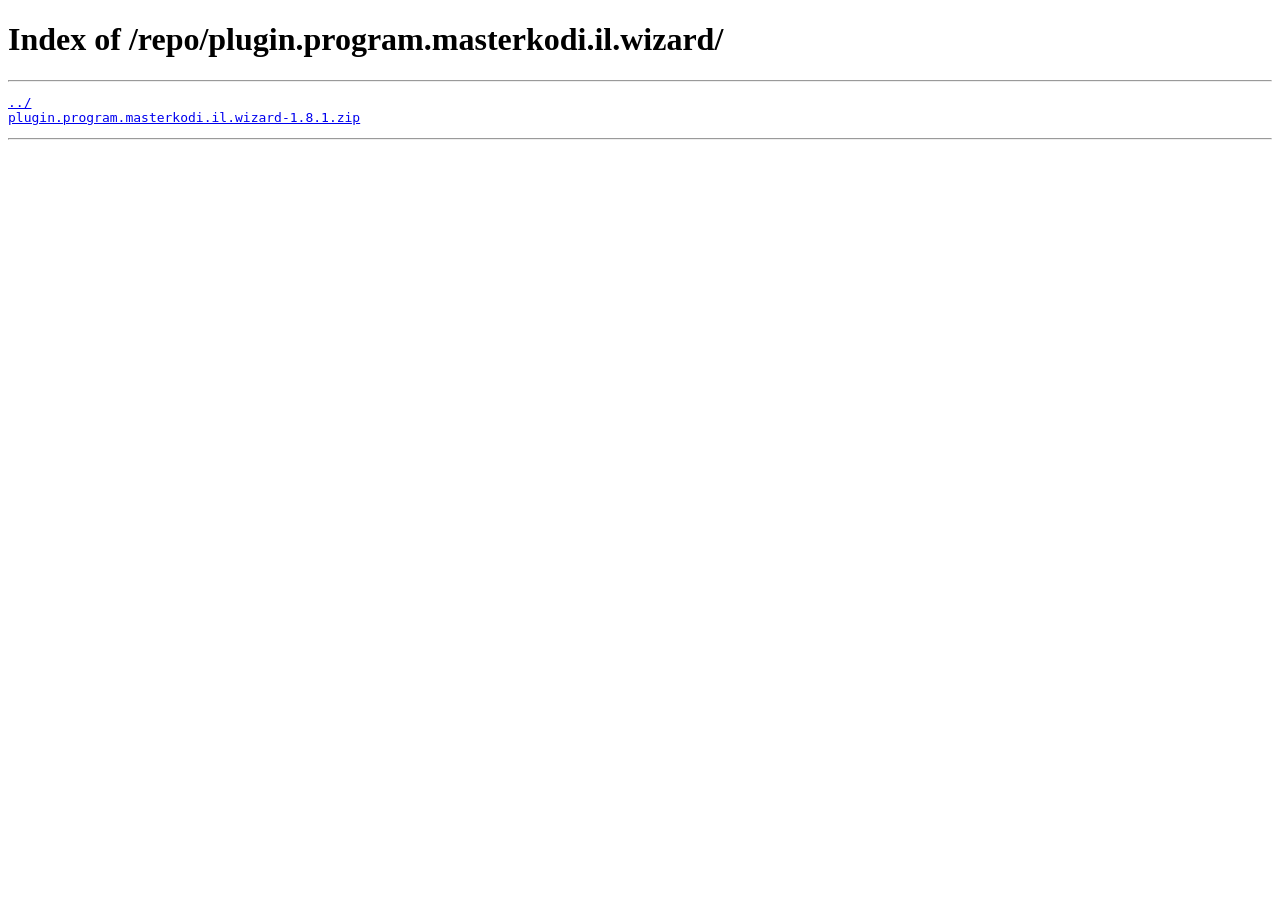
<file: repo/plugin.program.masterkodi.il.wizard/index.html>
<!DOCTYPE html>
<html>
<head><title>Index of /repo/plugin.program.masterkodi.il.wizard/</title></head>
<body>
<h1>Index of /repo/plugin.program.masterkodi.il.wizard/</h1>
<hr>
<pre>
<a href="../">../</a>
<a href="plugin.program.masterkodi.il.wizard-1.8.1.zip">plugin.program.masterkodi.il.wizard-1.8.1.zip</a>
</pre>
<hr>
</body>
</html>
</file>
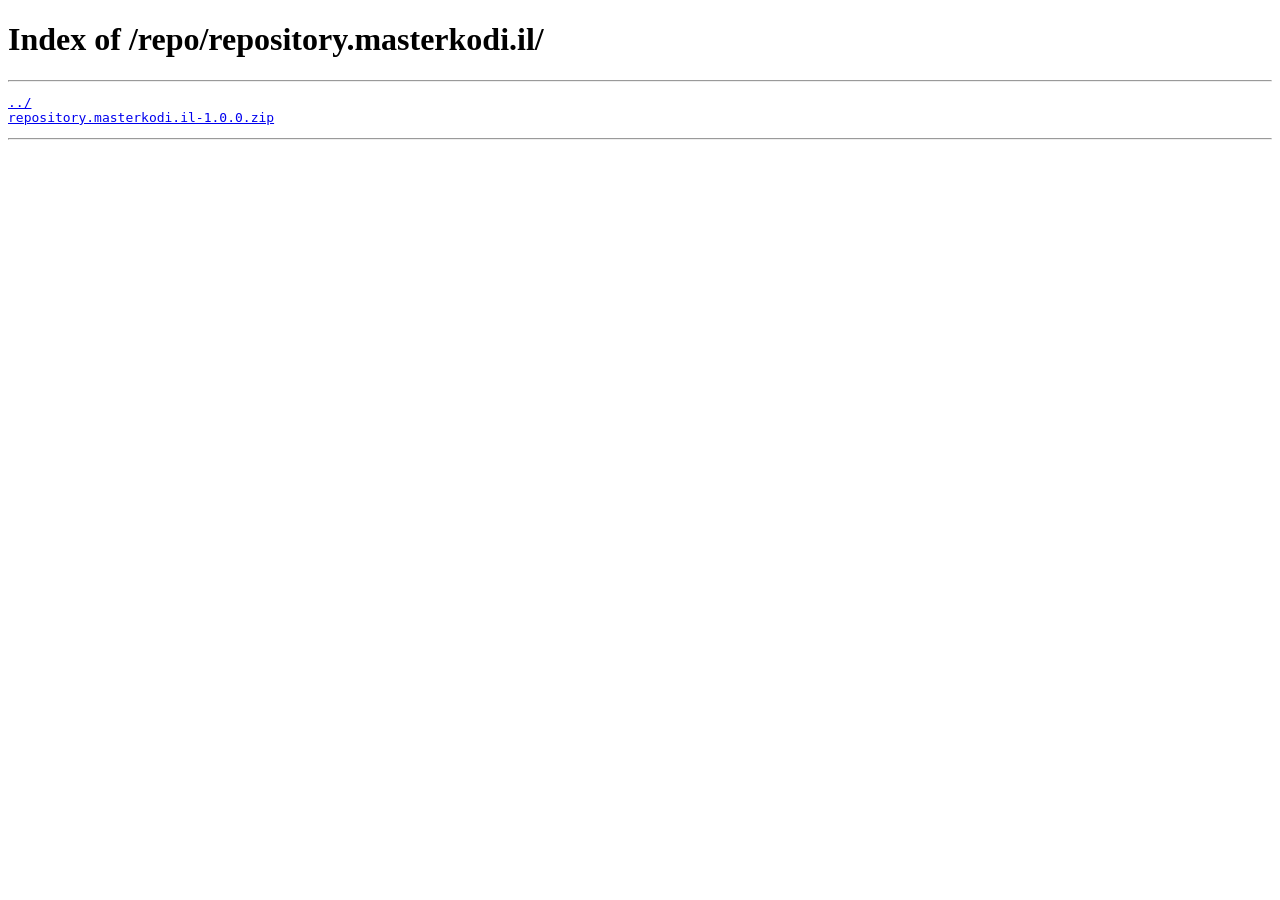
<file: repo/repository.masterkodi.il/index.html>
<!DOCTYPE html>
<html>
<head><title>Index of /repo/repository.masterkodi.il/</title></head>
<body>
<h1>Index of /repo/repository.masterkodi.il/</h1>
<hr>
<pre>
<a href="../">../</a>
<a href="repository.masterkodi.il-1.0.0.zip">repository.masterkodi.il-1.0.0.zip</a>
</pre>
<hr>
</body>
</html>
</file>
<file: assets/site.css>
/* MasterKodi IL — shared design system (TV-first, RTL, dark) */
:root {
  --bg: #0b1220;
  --bg2: #0e1729;
  --card: #141f33;
  --card-hi: #1a2942;
  --line: #23334f;
  --text: #e9eef7;
  --muted: #8fa0b8;
  --muted: #8ea0b8;
  --accent: #29d3f5;
  --accent-deep: #0ea5c9;
  --good: #34d399;
  --warn: #fbbf24;
  --bad: #f87171;
  --radius: 18px;
  --focus: 0 0 0 4px var(--accent), 0 0 24px rgba(41,211,245,.45);
}
* { margin: 0; padding: 0; box-sizing: border-box; }
html { font-size: 18px; }
body {
  font-family: 'Rubik', 'Segoe UI', 'Noto Sans Hebrew', Arial, sans-serif;
  background: radial-gradient(1200px 600px at 80% -10%, #14243f 0%, var(--bg) 55%) fixed, var(--bg);
  color: var(--text);
  direction: rtl;
  min-height: 100vh;
  line-height: 1.55;
  -webkit-font-smoothing: antialiased;
}
.wrap { max-width: 1080px; margin: 0 auto; padding: 28px 22px 60px; }

/* header */
.site-head { display: flex; align-items: center; gap: 14px; padding: 6px 0 22px; }
.site-head .logo {
  width: 46px; height: 46px; border-radius: 12px; flex: none;
  background: linear-gradient(135deg, var(--accent) 0%, #1273e6 100%);
  display: grid; place-items: center; font-weight: 800; font-size: 1.15rem; color: #06121f;
}
.site-head .t1 { font-size: 1.25rem; font-weight: 700; letter-spacing: .2px; }
.site-head .t2 { font-size: .8rem; color: var(--muted); margin-top: -3px; }
.site-head .spacer { flex: 1; }

h1.page { font-size: 2rem; font-weight: 800; margin: 6px 0 4px; }
p.lead { color: var(--muted); margin-bottom: 26px; font-size: 1.02rem; }

/* cards */
.card {
  background: linear-gradient(180deg, var(--card-hi) 0%, var(--card) 100%);
  border: 1px solid var(--line);
  border-radius: var(--radius);
  padding: 22px;
}
.grid { display: grid; gap: 18px; }
@media (min-width: 760px) { .grid.g2 { grid-template-columns: 1fr 1fr; } }

/* buttons — TV-first: big, focusable, thick focus ring */
.btn {
  display: flex; align-items: center; justify-content: center; gap: 10px;
  min-height: 62px; padding: 12px 26px;
  border-radius: 14px; border: 2px solid transparent;
  font-size: 1.15rem; font-weight: 700; text-decoration: none; cursor: pointer;
  color: #06121f; background: linear-gradient(135deg, var(--accent) 0%, #2ea8ff 100%);
  transition: transform .12s ease, box-shadow .12s ease;
}
.btn.secondary { background: var(--card-hi); color: var(--text); border-color: var(--line); }
.btn:hover { transform: translateY(-1px); }
.btn:focus-visible, .btn:focus {
  outline: none; box-shadow: var(--focus); transform: scale(1.03); z-index: 2; position: relative;
}
a:focus-visible, summary:focus-visible, a:focus, summary:focus { outline: none; box-shadow: var(--focus); border-radius: 10px; }

/* status badges */
.badge {
  display: inline-flex; align-items: center; gap: 8px;
  font-size: .86rem; font-weight: 600; padding: 5px 12px; border-radius: 999px;
  border: 1px solid var(--line); background: var(--bg2); color: var(--muted);
}
.badge.good { color: var(--good); border-color: rgba(52,211,153,.35); background: rgba(52,211,153,.08); }
.badge.warn { color: var(--warn); border-color: rgba(251,191,36,.4); background: rgba(251,191,36,.08); }
.badge .dot { width: 9px; height: 9px; border-radius: 50%; background: currentColor; flex: none; }
.badge.warn .dot { animation: pulse 1.1s ease-in-out infinite; }
@keyframes pulse { 0%,100% { opacity: 1; } 50% { opacity: .25; } }

/* misc */
.muted { color: var(--muted); }
.mono { font-family: Consolas, Menlo, monospace; direction: ltr; unicode-bidi: embed; }
.footer { margin-top: 44px; color: var(--muted); font-size: .85rem; text-align: center; }
.footer a { color: var(--muted); }
hr.sep { border: 0; border-top: 1px solid var(--line); margin: 26px 0; }

/* tables */
table.clean { width: 100%; border-collapse: collapse; font-size: .98rem; }
table.clean th, table.clean td { padding: 10px 12px; text-align: right; border-bottom: 1px solid var(--line); }
table.clean th { color: var(--muted); font-weight: 600; font-size: .85rem; }
table.clean tr:last-child td { border-bottom: 0; }

details.dev { border: 1px solid var(--line); border-radius: var(--radius); background: var(--card); }
details.dev summary {
  list-style: none; cursor: pointer; padding: 18px 22px; font-weight: 700; font-size: 1.05rem;
  display: flex; align-items: center; gap: 10px; min-height: 58px;
}
details.dev summary::-webkit-details-marker { display: none; }
details.dev[open] summary { border-bottom: 1px solid var(--line); }
details.dev .inner { padding: 6px 22px 18px; }


/* Nuvio + Ko-fi — defined once here so every page shares one definition.
   Nuvio is violet, deliberately NOT the site cyan: it is a separate build and
   must not read as part of MasterKodi. Ko-fi keeps its own brand blue so the
   button still reads as Ko-fi. */
.btn.nuvio { background: linear-gradient(135deg, #a78bfa 0%, #7c5cf0 100%); color: #0d0820; }
.btn.nuvio:focus-visible, .btn.nuvio:focus {
  box-shadow: 0 0 0 4px #a78bfa, 0 0 24px rgba(167,139,250,.45);
}
.btn.kofi { background: linear-gradient(135deg, #00b9fe 0%, #0d8ecf 100%); color: #04121c; }
.btn.kofi svg { width: 24px; height: 24px; flex: none; }
.btn.kofi:focus-visible, .btn.kofi:focus {
  box-shadow: 0 0 0 4px #00b9fe, 0 0 24px rgba(0,185,254,.45);
}

/* the small header pill next to "עמוד ראשי" */
.badge.kofi {
  color: #37c8ff; border-color: rgba(0,185,254,.42); background: rgba(0,185,254,.10);
  text-decoration: none;
}
.badge.kofi svg { width: 15px; height: 15px; flex: none; }
.badge.kofi:hover { background: rgba(0,185,254,.18); }

/* support card (downloads page) */
.support { margin-top: 22px; text-align: center; }
.support h3 { font-size: 1.15rem; color: #37c8ff; margin-bottom: 6px; }
.support p { color: var(--muted); font-size: .95rem; margin-bottom: 14px; }
.support .btn { max-width: 320px; margin: 0 auto; }
</file>
